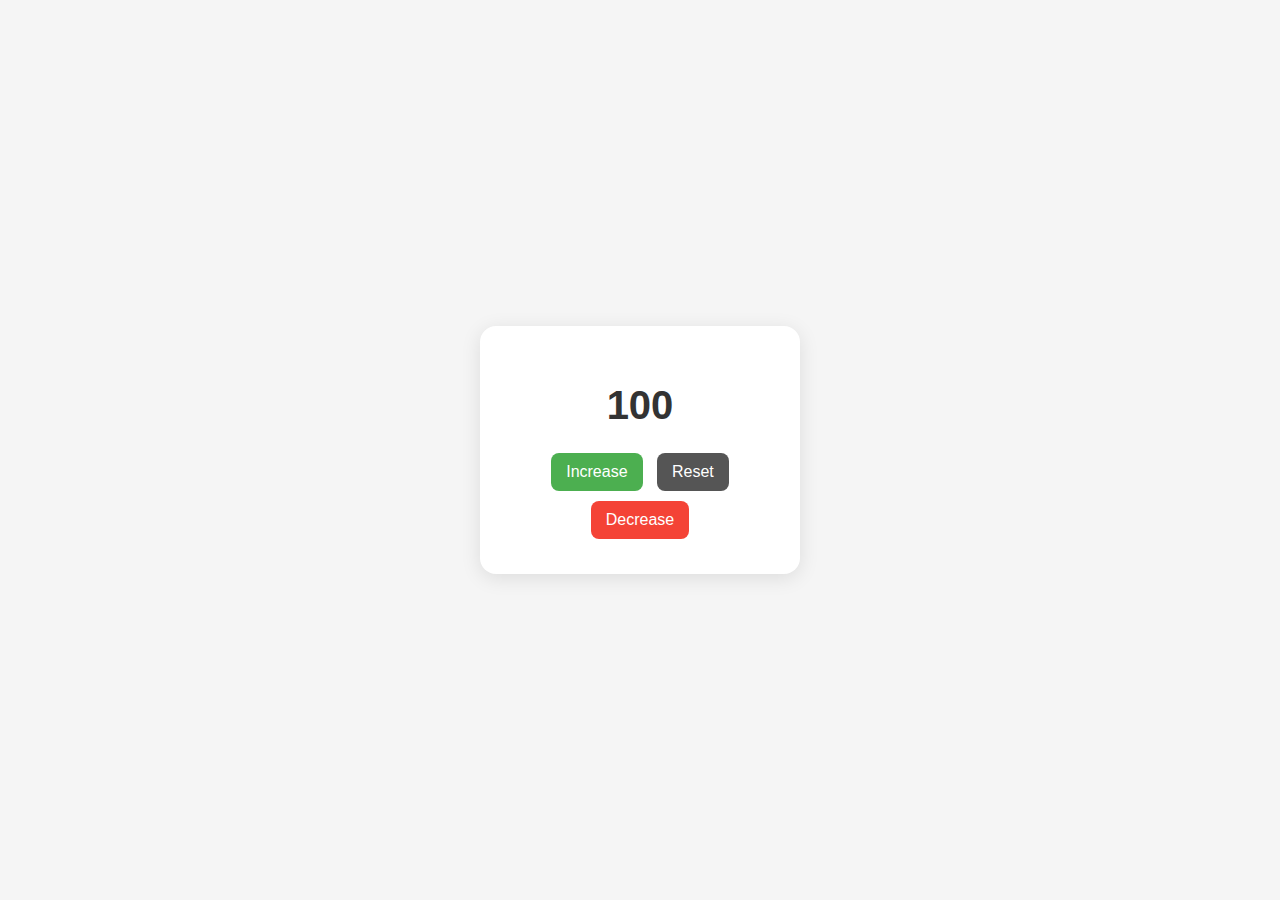
<file: Counter/index.html>
<!DOCTYPE html>
<html lang="en">
<head>
    <meta charset="UTF-8">
    <meta name="viewport" content="width=device-width, initial-scale=1.0">
    <link rel="stylesheet" href="styles.css">
    <title>Counter Progrham</title>
</head>
<body>
    <div class="container">
     <h1 id="count">0</h1>
     <button id="increase">Increase</button>
     <button id="reset">Reset</button>
     <button id="decrease">Decrease</button>
    </div>
    <script src="script.js" ></script>
</body>
</html>
</file>
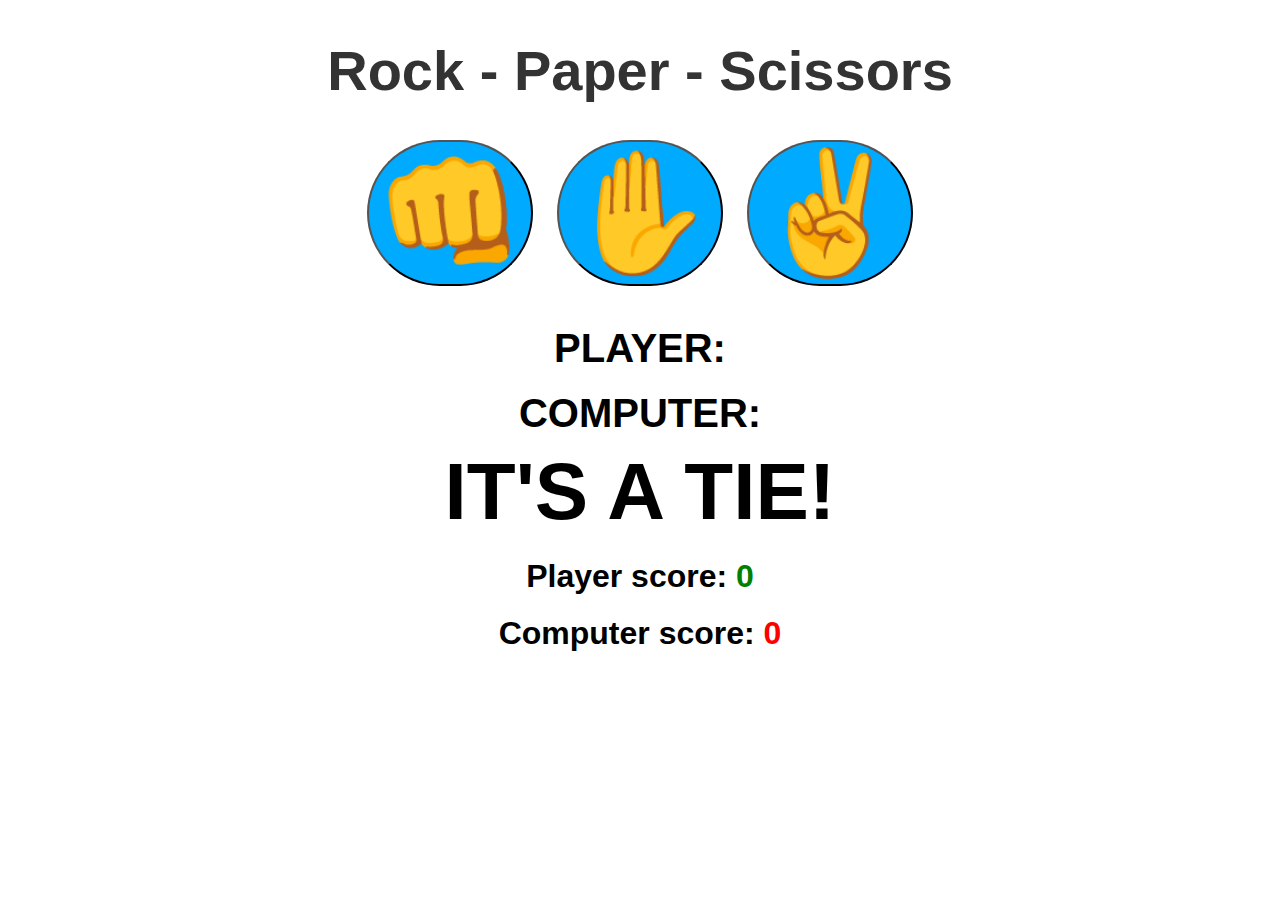
<file: Rock Paper Scissors/index.html>
<!DOCTYPE html>
<html lang="en">
<head>
    <meta charset="UTF-8">
    <meta name="viewport" content="width=device-width, initial-scale=1.0">
    <title>Document</title>
    <link rel="stylesheet" href="style.css">
</head>
<body>

    <h1>Rock - Paper - Scissors</h1>

    <div class="choices">
        <button onclick="playGame('rock')">👊</button>
        <button onclick="playGame('paper')">✋</button>
        <button onclick="playGame('scissors')">✌️</button>
    </div>

    <div id="playerDisplay">PLAYER: </div>
    <div id="computerDisplay">COMPUTER: </div>
    <div id="resultDisplay">IT'S A TIE!</div>

    <div class="scoreDisplay">Player score:
        <span id="playerScoreDisplay">0</span>
    </div>

    <div class="scoreDisplay">Computer score:
        <span id="computerScoreDisplay">0</span>
    </div>

    <script src="index.js"></script>
</body>
</html>
</file>
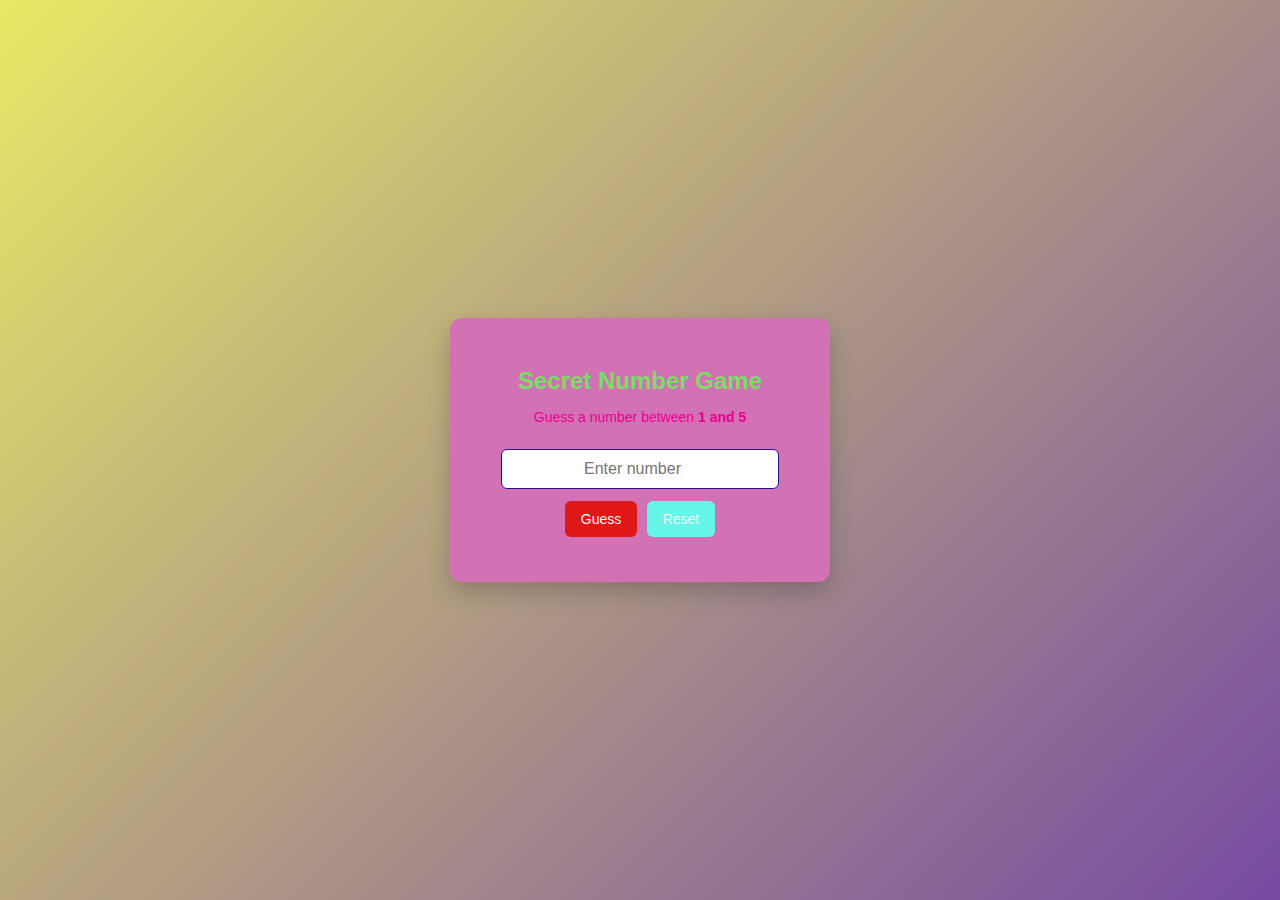
<file: secret number game/index.html>
<!doctype html>
<html>
  <head>
    <title>Secret Number Game</title>
    <link rel="stylesheet" href="style.css" />
  </head>
  <body>
    <div class="game-container">
      <h2>Secret Number Game</h2>
      <p>Guess a number between <strong>1 and 5</strong></p>
      <input type="number" id="guessInput" placeholder="Enter number" />
      <div>
        <button class="guess-btn">Guess</button>
        <button id="Reset" class="reset-btn">Reset</button>
      </div>
      <p id="result"></p>
    </div>
    <script src="script.js"></script>
  </body>
</html>
</file>
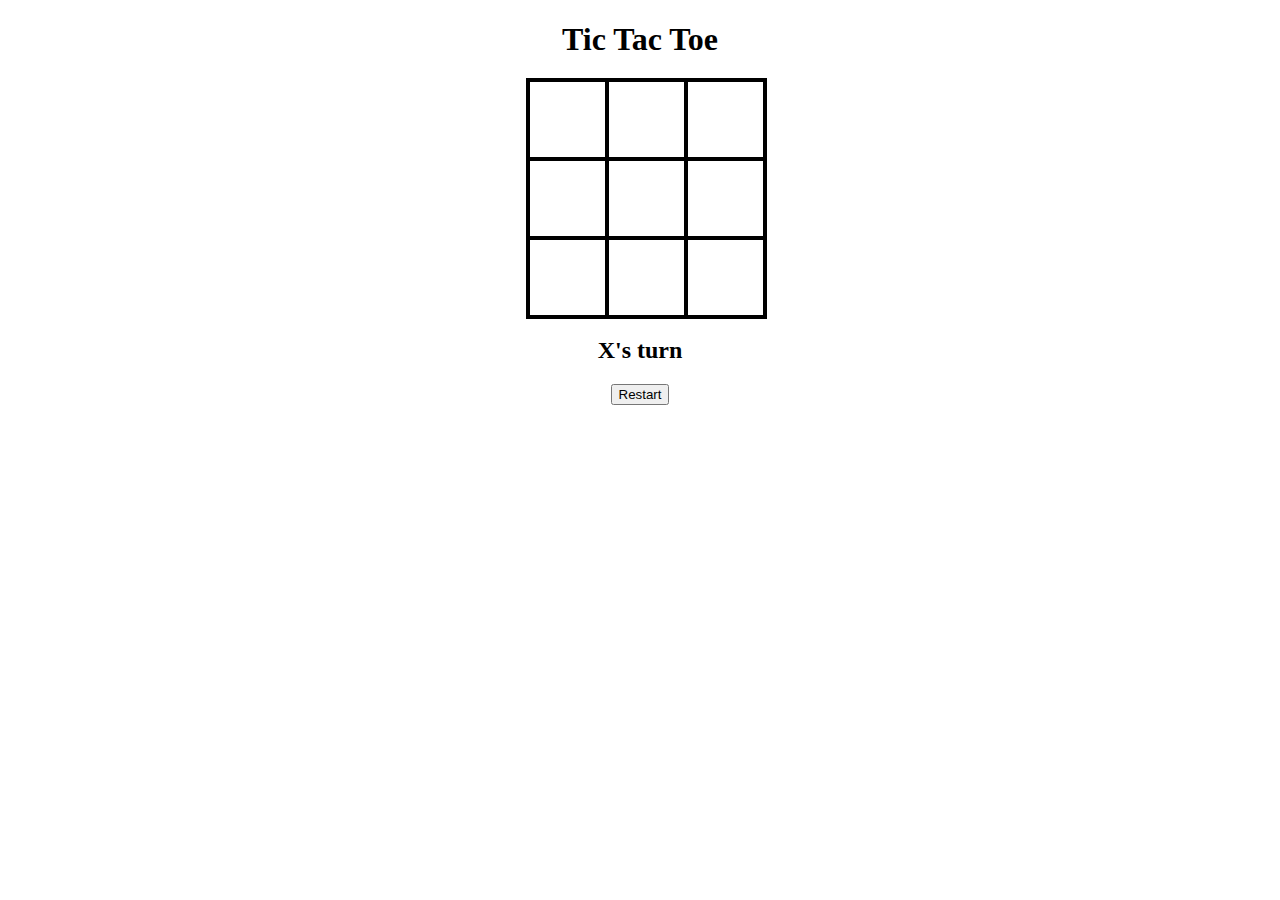
<file: Tic Tac Toe/index.html>
<!DOCTYPE html>
<html lang="en">
<head>
    <meta charset="UTF-8">
    <meta http-equiv="X-UA-Compatible" content="IE=edge">
    <meta name="viewport" content="width=device-width, initial-scale=1.0">
    <title>Document</title>
    <link rel="stylesheet" href="style.css">
</head>
<body>
    <div id="gameContainer">
        <h1>Tic Tac Toe</h1>
        <div id="cellContainer">
            <div cellIndex="0" class="cell"></div>
            <div cellIndex="1" class="cell"></div>
            <div cellIndex="2" class="cell"></div>
            <div cellIndex="3" class="cell"></div>
            <div cellIndex="4" class="cell"></div>
            <div cellIndex="5" class="cell"></div>
            <div cellIndex="6" class="cell"></div>
            <div cellIndex="7" class="cell"></div>
            <div cellIndex="8" class="cell"></div>
        </div>
        <h2 id="statusText"></h2>
        <button id="restartBtn">Restart</button>   
    </div>
    <script src="index.js"></script>
</body>
</html>
</file>
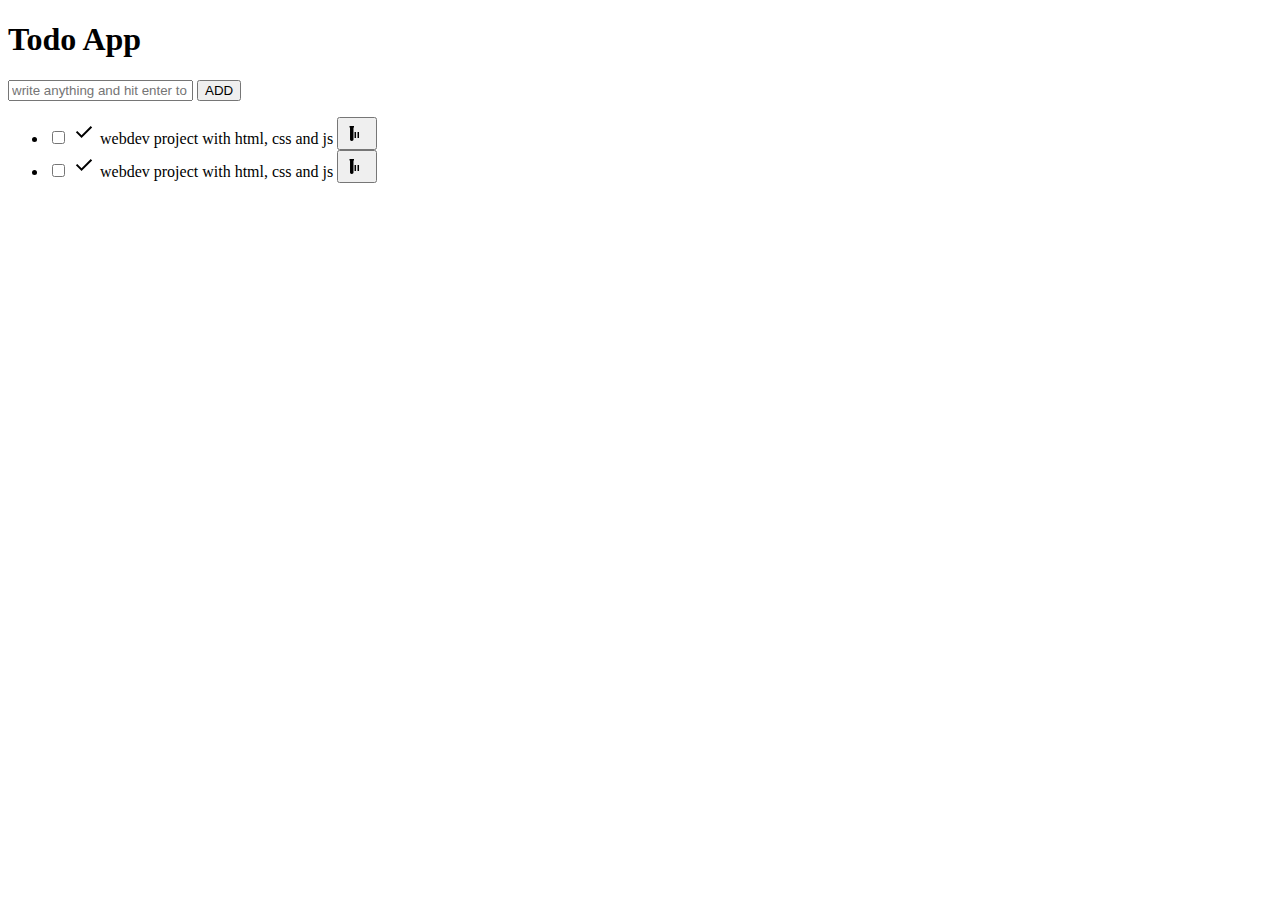
<file: To Do List 2/index.html>
<!DOCTYPE html>
<html lang="en">
<head>
    <meta charset="UTF-8">
    <meta name="viewport" content="width=device-width, initial-scale=1.0">
    <title>To Do List</title>
</head>
<body>
    <h1>Todo App</h1>
    <div class="wrapper">
        <form>
            <input id="todo-input" type="text" 
            placeholder="write anything and hit enter to add" autocomplete="off">
            <button id="add-button">ADD</button>
        </form>
        <ul id="todo-list">
            <li class="todo">
                <input type="checkbox" id="todo-1">
                <label class="custom-checkbox" for="todo-1">
                    <svg xmlns="http://www.w3.org/2000/svg" height="24" viewBox="0 -960 960 960" width="24">
                        <path d="M382-240 154-468l57-57 171 171 367-367 57 57-424 424Z"/>
                    </svg>
                </label>
                <label for="todo-1" class="todo-text">
                    webdev project with html, css and js
                </label>
                <button class="delete-button">
                    <svg xmlns="http://www.w3.org/2000/svg" height="24" viewBox="0 -960 960 960" width="24">
                        <path d="M261-120q-24 0-42-18t-18-42v-480h-21v-60h180v60h-21v480q0 24-18 42t-42 18h-60Zm120-360h60v240h-60v-240Zm120 0h60v240h-60v-240Z"/>
                    </svg>
                </button>
            </li>
            <li class="todo">
                <input type="checkbox" id="todo-2">
                <label class="custom-checkbox" for="todo-2">
                    <svg xmlns="http://www.w3.org/2000/svg" height="24" viewBox="0 -960 960 960" width="24">
                        <path d="M382-240 154-468l57-57 171 171 367-367 57 57-424 424Z"/>
                    </svg>
                </label>
                <label for="todo-1" class="todo-text">
                    webdev project with html, css and js
                </label>
                <button class="delete-button">
                    <svg xmlns="http://www.w3.org/2000/svg" height="24" viewBox="0 -960 960 960" width="24">
                        <path d="M261-120q-24 0-42-18t-18-42v-480h-21v-60h180v60h-21v480q0 24-18 42t-42 18h-60Zm120-360h60v240h-60v-240Zm120 0h60v240h-60v-240Z"/>
                    </svg>
                </button>
            </li>
        </ul>
    </div>
</body>
</html>
</file>
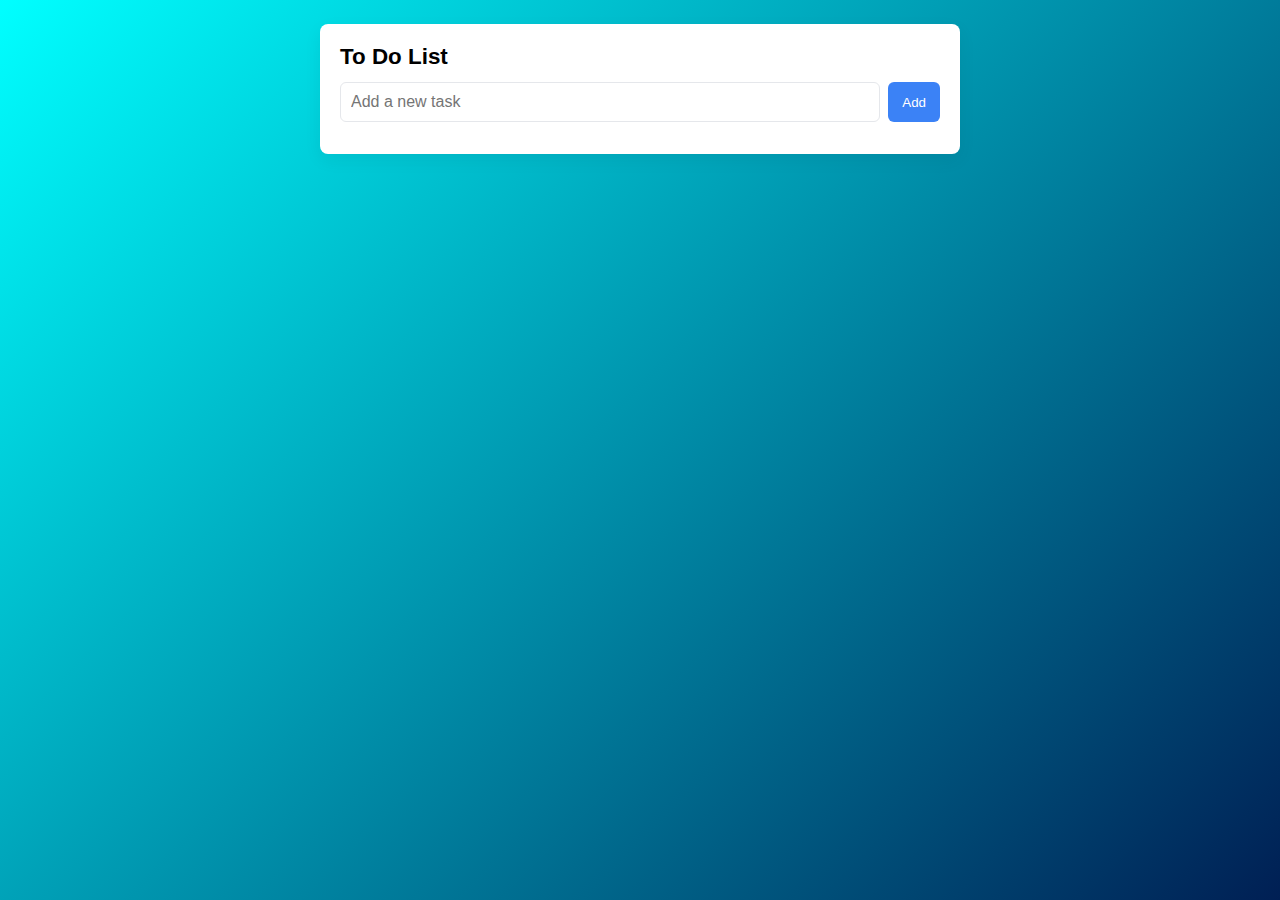
<file: To Do List/todo-app/index.html>
<!doctype html>
<html lang="en">
  <head>
    <meta charset="utf-8" />
    <meta name="viewport" content="width=device-width, initial-scale=1" />
    <title>To Do List</title>
    <link rel="stylesheet" href="styles.css" />
  </head>
  <body>
    <main class="container">
      <h1>To Do List</h1>
      <section class="input-row">
        <input id="task-input" placeholder="Add a new task" />
        <button id="add-btn">Add</button>
      </section>
      <ul id="task-list" class="task-list"></ul>
    </main>
    <script src="app.js"></script>
  </body>
</html>
</file>
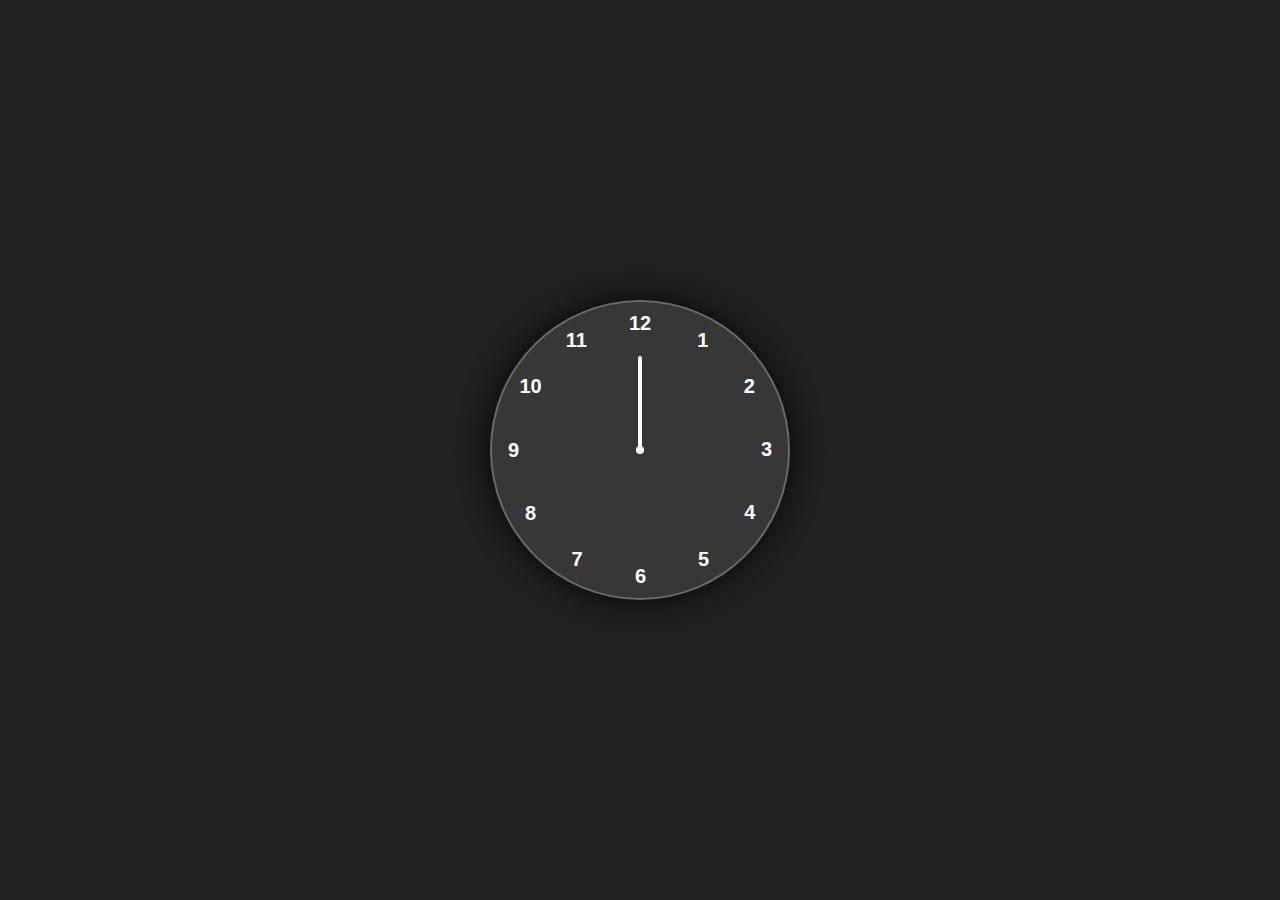
<file: JAVASCRIPT LESSON/Clock.html>
<!DOCTYPE html>
<html lang="en">
<head>
    <meta charset="UTF-8">
    <meta name="viewport" content="width=device-width, initial-scale=1.0">
    <link rel="stylesheet" href="Clock.css">
    <title>Clock</title>
</head>
<body>
    <div class="container">
        <div class="clock">

            <div style="--clr:#ff3d58; --h:74px" id="hour" class="hand"><i></i></div>
            <div style="--clr:#00a6ff; --h:84px" id="min" class="hand"><i></i></div>
            <div style="--clr:#ffffff; --h:94px" id="sec" class="hand"><i></i></div>
            
            <span style="--i:1;"><b>1</b></span>
            <span style="--i:2;"><b>2</b></span>
            <span style="--i:3;"><b>3</b></span>
            <span style="--i:4;"><b>4</b></span>
            <span style="--i:5;"><b>5</b></span>
            <span style="--i:6;"><b>6</b></span>
            <span style="--i:7;"><b>7</b></span>
            <span style="--i:8;"><b>8</b></span>
            <span style="--i:9;"><b>9</b></span>
            <span style="--i:10;"><b>10</b></span>
            <span style="--i:11;"><b>11</b></span>
            <span style="--i:12;"><b>12</b></span>
        </div>
    </div>

    <script src="Clock.js"></script>
</body>
</html>
</file>
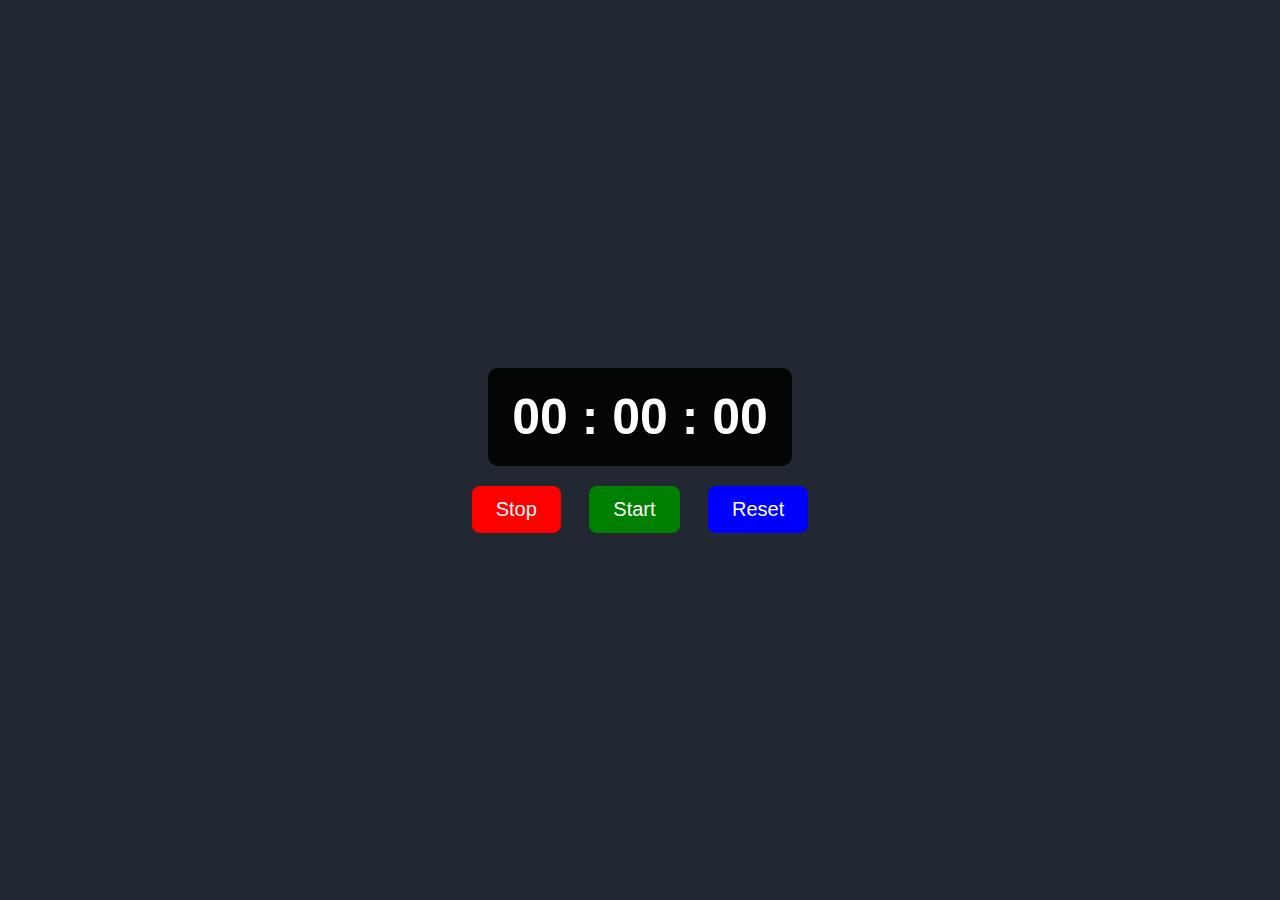
<file: JAVASCRIPT LESSON/Stopwatch.html>
<!DOCTYPE html>
<html lang="en">
<head>
    <meta charset="UTF-8">
    <meta name="viewport" content="width=device-width, initial-scale=1.0">
    <link rel="stylesheet" href="Stopwatch.css">
    <title>Stopwatch</title>
</head>
<body>
    <div class="stopwatch">
        <div class="timerDisplay">00 : 00 : 00</div>
    </div>

    <div class="buttons">
        <button id="stopBtn" class="btn" style="--clr:red;">Stop</button>

        <button id="startBtn" class="btn" style="--clr:green">Start</button>

        <button id="resetBtn" class="btn" style="--clr:blue">Reset</button>
    </div>

    <script src="Stopwatch.js"></script>
</body>
</html>
</file>
<file: Counter/styles.css>
body {
  font-family: Arial, sans-serif;
  display: flex;
  justify-content: center;
  align-items: center;
  height: 100vh;
  background: #f5f5f5;
  margin: 0;
}
.container {
  background: white;
  padding: 30px;
  border-radius: 16px;
  box-shadow: 0 4px 20px rgba(0, 0, 0, 0.1);
  text-align: center;
  width: 260px;
}
h1 {
  margin-bottom: 20px;
  font-size: 2.5rem;
  color: #333;
}
button {
  padding: 10px 15px;
  margin: 5px;
  border: none;
  border-radius: 8px;
  font-size: 1rem;
  cursor: pointer;
  transition: 0.2s ease;
}
#increase {
  background: #4caf50;
  color: white;
}
#decrease {
  background: #f44336;
  color: white;
}
#reset {
  background: #555;
  color: white;
}
button:hover {
  opacity: 0.85;
}
</file>
<file: Rock Paper Scissors/style.css>
body{
    font-family: Arial, sans-serif;
    font-weight: bold;
    margin: 0;
    display: flex;
    flex-direction: column;
    align-items: center;
}
h1{
    font-size: 3.5rem;
    color: hsl(0, 0%, 20%);
}
.choices{
    margin-bottom: 30px;
}
.choices button{
    font-size: 7.5rem;
    min-width: 160px;
    margin: 0 10px;
    border-radius: 250px;
    background-color: hsl(200, 100%, 50%);
    cursor: pointer;
    transition: background-color 0.5s ease;
}
.choices button:hover{
    background-color: hsl(200, 100%, 70%);
}
#playerDisplay, #computerDisplay{
    font-size: 2.5rem;
    margin: 10px 0;
}
#resultDisplay{
    font-size: 5rem;
    margin-top: 30px 0;
}
.scoreDisplay{
    font-size: 2rem;
    margin-top: 20px;
}
.greenText, #playerScoreDisplay{
    color: green;
}
.redText, #computerScoreDisplay{
    color: red;
}
</file>
<file: secret number game/style.css>
body {
  font-family: Arial, sans-serif;
  background: linear-gradient(135deg, #eae866, #764ba2);
  height: 100vh;
  display: flex;
  align-items: center;
  justify-content: center;
  margin: 0;
}
.game-container {
  background: rgb(211, 113, 181);
  padding: 30px;
  width: 320px;
  text-align: center;
  border-radius: 12px;
  box-shadow: 0 10px 25px rgba(0, 0, 0, 0.2);
}
h2 {
  margin-bottom: 10px;
  color: #7bdd63;
}
p {
  color: #ec0092;
  font-size: 14px;
}
input {
  width: 80%;
  padding: 10px;
  font-size: 16px;
  margin-top: 10px;
  border-radius: 6px;
  border: 1px solid #221592;
  outline: none;
  text-align: center;
}
button {
  margin-top: 12px;
  padding: 10px 16px;
  font-size: 14px;
  border: none;
  border-radius: 6px;
  cursor: pointer;
  color: rgb(247, 246, 244);
}
.guess-btn {
  background-color: #e01717;
}
.guess-btn:hover {
  background-color: #c51414;
}
.reset-btn {
  background-color: #65f5e9;
  margin-left: 5px;
}
.reset-btn:hover {
  background-color: #44c2b7;
}
#result {
  margin-top: 15px;
  font-weight: bold;
  color: #ff5100;
}
</file>
<file: Tic Tac Toe/style.css>
.cell{
    width: 75px;
    height: 75px;
    border: 2px solid;
    box-shadow: 0 0 0 2px;
    line-height: 75px;
    font-size: 50px;
    cursor: pointer;
}
#gameContainer{
    font-family: "Permanent Marker", cursive;
    text-align: center;
}
#cellContainer{
    display: grid;
    grid-template-columns: repeat(3, auto);
    width: 225px;
    margin: auto;
}
</file>
<file: To Do List/todo-app/styles.css>
:root{
  --bg: linear-gradient(135deg, #00ffff 0%, #001f54 100%);
  --card: #ffffff;
  --accent: #3b82f6;
  --muted: #6b7280;
}
*{box-sizing:border-box}
body{font-family:Segoe UI,Roboto,Arial,sans-serif;background:var(--bg);background-repeat:no-repeat;background-size:cover;min-height:100vh;margin:0;padding:24px;}
.container{max-width:640px;margin:0 auto;background:var(--card);border-radius:8px;padding:20px;box-shadow:0 6px 18px rgba(15,23,42,0.06)}
h1{margin:0 0 12px 0;font-size:1.4rem}
.input-row{display:flex;gap:8px;margin-bottom:12px}
#task-input{flex:1;padding:10px;border:1px solid #e5e7eb;border-radius:6px;font-size:1rem}
#add-btn{padding:10px 14px;background:var(--accent);color:#fff;border:none;border-radius:6px;cursor:pointer}
.task-list{list-style:none;padding:0;margin:0}
.task-item{display:flex;align-items:center;gap:10px;padding:10px 8px;border-top:1px solid #f1f5f9}
.task-item:first-child{border-top:0}
.task-item input[type='checkbox']{width:18px;height:18px}
.task-item span{flex:1}
.task-item span.done{text-decoration:line-through;color:var(--muted)}
.delete-btn{background:transparent;border:1px solid #ef4444;color:#ef4444;padding:6px 8px;border-radius:6px;cursor:pointer}
.edit-input{flex:1;padding:6px}

@media (max-width:480px){.container{padding:14px}}
</file>
<file: JAVASCRIPT LESSON/Clock.css>
* {
    margin: 0;
    padding: 0;
    box-sizing: border-box;
    font-family: sans-serif;
    color: #ffffff;
}

body {
    display: flex;
    justify-content: center;
    align-items: center;
    min-height: 100vh;
    background-color: #212121;
}

.container {
    position: relative;
}

.clock {
    width: 300px;
    height: 300px;
    border-radius: 50%;
    background-color: rgba(255, 255, 255, 0.1);
    border: 2px solid rgba(255, 255, 255, 0.25);
    box-shadow: 0px 0px 30px rgba(0, 0, 0, 0.9);
    display: flex;
    justify-content: center;
    align-items: center;
}

.clock span {
    position: absolute;
    transform: rotate(calc(30deg * var(--i)));
    inset: 12px;
    text-align: center;
}

.clock span b {
   transform: rotate(calc(-30deg * var(--i)));
   display: inline-block;
   font-size: 20px;
}

.clock::before {
    content: '';
    position: absolute;
    width: 8px;
    height: 8px;
    border-radius: 50%;
    background-color: #fff;
    z-index: 2;
}

.hand {
    position: absolute;
    display: flex;
    justify-content: center;
    align-items: flex-end;
}

.hand i {
    position: absolute;
    background-color: var(--clr);
    width: 4px;
    height: var(--h);
    border-radius: 8px;
}
</file>
<file: JAVASCRIPT LESSON/Stopwatch.css>
*{
    margin: 0;
    padding: 0;
    box-sizing: border-box;
    font-family: Verdana, Geneva, Tahoma, sans-serif;
}

body{
    background: #222831;
    color: #ffffff;
    display: flex;
    justify-content: center;
    align-items: center;
    min-height: 100vh;
    flex-direction: column;
}

.stopwatch{
    background-color: rgba(0,0,0,0.9);
    padding: 20px 24px;
    border-radius: 10px;
}

.timerDisplay{
    font-size: 50px;
    font-weight: 600;
}

.buttons{
    margin-top: 20px;
}

.btn{
    font-size: 20px;
    background: none;
    border: none;
    color: #fff;
    background-color: var(--clr);
    padding: 12px 24px;
    margin-inline: 12px;
    border-radius: 8px;
    cursor: pointer;
}
</file>
